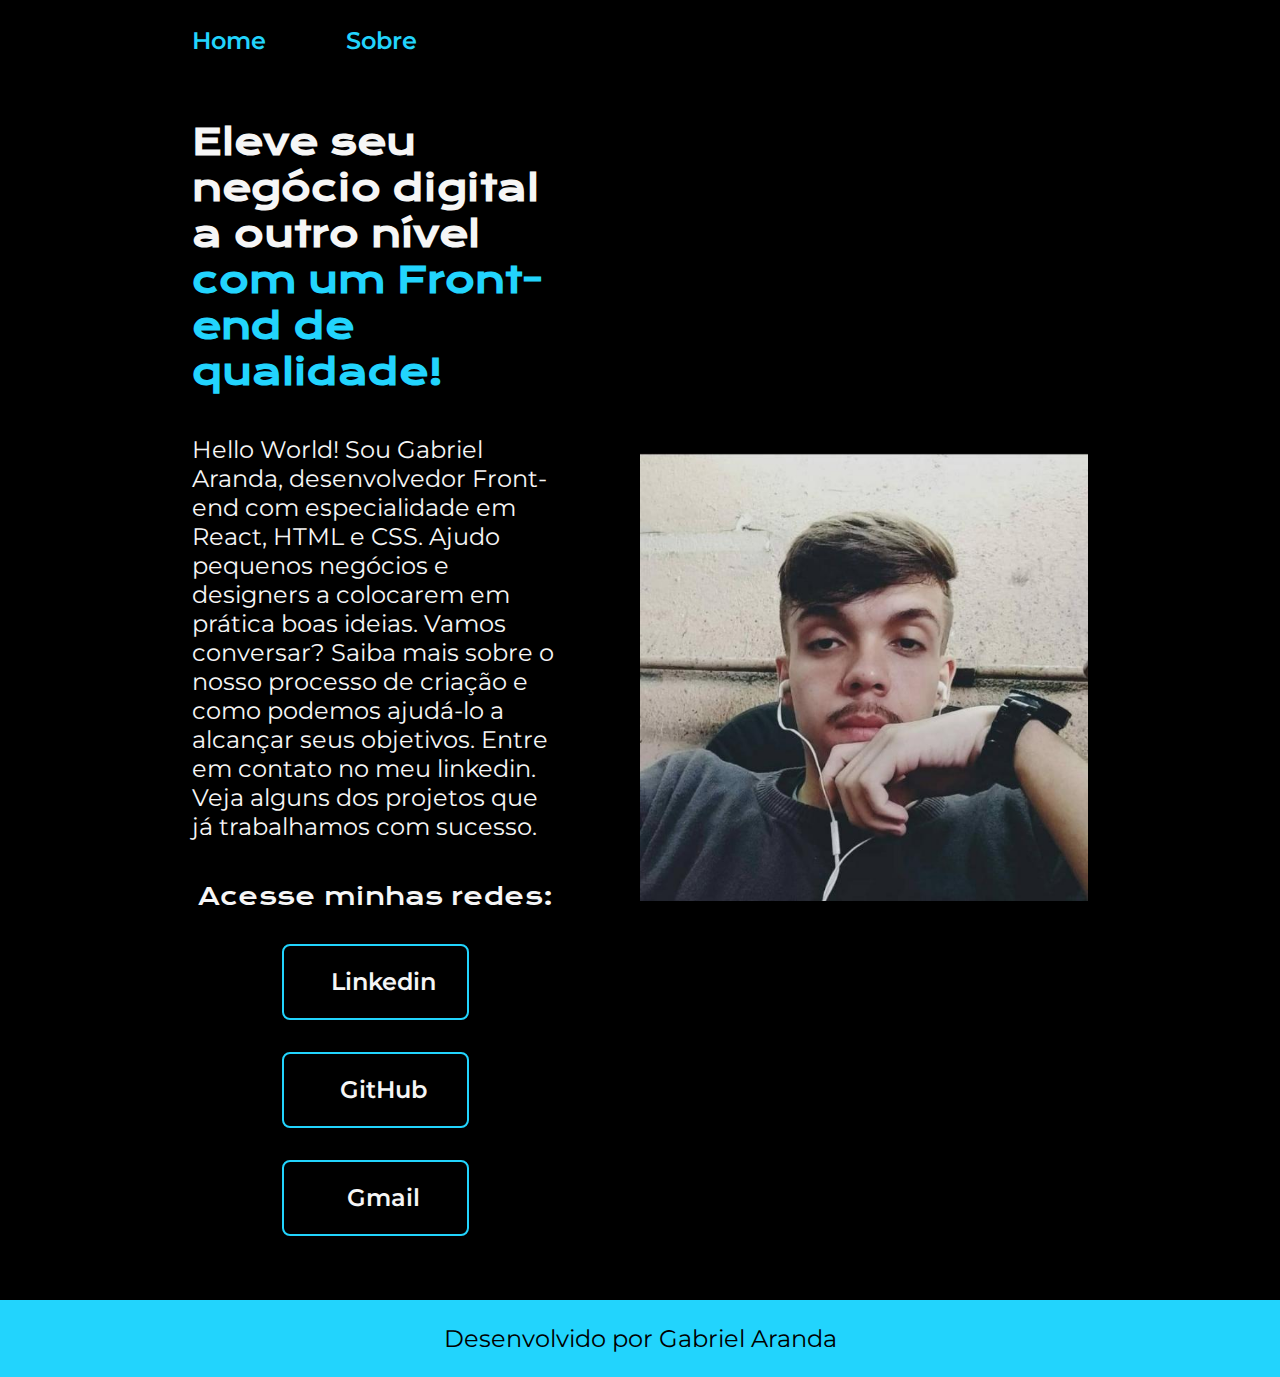
<file: index.html>
<!DOCTYPE html>
<html lang="en">
<head>
    <meta charset="UTF-8">
    <meta http-equiv="X-UA-Compatible" content="IE=edge">
    <meta name="viewport" content="width=device-width, initial-scale=1.0">
    <link rel="stylesheet" href="style.css">
    <link rel="stylesheet" href="https://cdnjs.cloudflare.com/ajax/libs/font-awesome/6.0.0-beta3/css/all.min.css"
        integrity="sha512-Fo3rlrZj/k7ujTnHg4CGR2D7kSs0v4LLanw2qksYuRlEzO+tcaEPQogQ0KaoGN26/zrn20ImR1DfuLWnOo7aBA=="
        crossorigin="anonymous" referrerpolicy="no-referrer" />
    <title>Portfolio</title>
</head>
<body>
    <header class="cabecalho">
        <nav class="cabecalho__menu">
            <a class="cabecalho__menu__link" href="index.html">Home</a>
            <a class="cabecalho__menu__link" href="about.html">Sobre</a>
        </nav>
    </header>
    <main class="apresentacao">
        <section class="apresentacao__conteudo">
            <h1 class="apresentacao__conteudo__titulo">
                Eleve seu negócio digital a outro nível <strong class="titulo-destaque">com um Front-end de qualidade!</strong>
            </h1>
            <p class="apresentacao__conteudo__texto">
                Hello World! Sou Gabriel Aranda, desenvolvedor Front-end com especialidade em React, HTML e CSS. Ajudo pequenos negócios e designers a colocarem em prática boas ideias. Vamos conversar?
                Saiba mais sobre o nosso processo de criação e como podemos ajudá-lo a alcançar seus objetivos. Entre em contato no meu linkedin.
                Veja alguns dos projetos que já trabalhamos com sucesso.
            </p>
            <div class="apresentacao__links">
                <h2 class="apresentacao__links__subtitulo">Acesse minhas redes:</h2>
                <a class="apresentacao__links__link" href="https://linkedin.com/in/gabriel-arandaa" target="_blank"> <i class=" fa-brands fa-linkedin fa-1x"></i>
                    Linkedin
                </a>
                <a class="apresentacao__links__link" href="https://github.com/Gabriel-Aranda1406" target="_blank"> <i class="fa-brands fa-github fa-1x"></i>
                    GitHub
                </a>
                <a class="apresentacao__links__link" href="mailto:biel.aranda234@gmail.com" target="_blank"><i class="fa-brands fa-google fa-1x"></i> Gmail</a> 
            </div>
        </section>
        <img class="apresentacao__imagem" src="img/WhatsApp Image 2024-02-09 at 15.11.52.jpeg" alt="foto do Gabriel Aranda">
    </main>
    <footer class="rodape">
        <p>Desenvolvido por Gabriel Aranda</p>
    </footer>
</body>
</html>
</file>
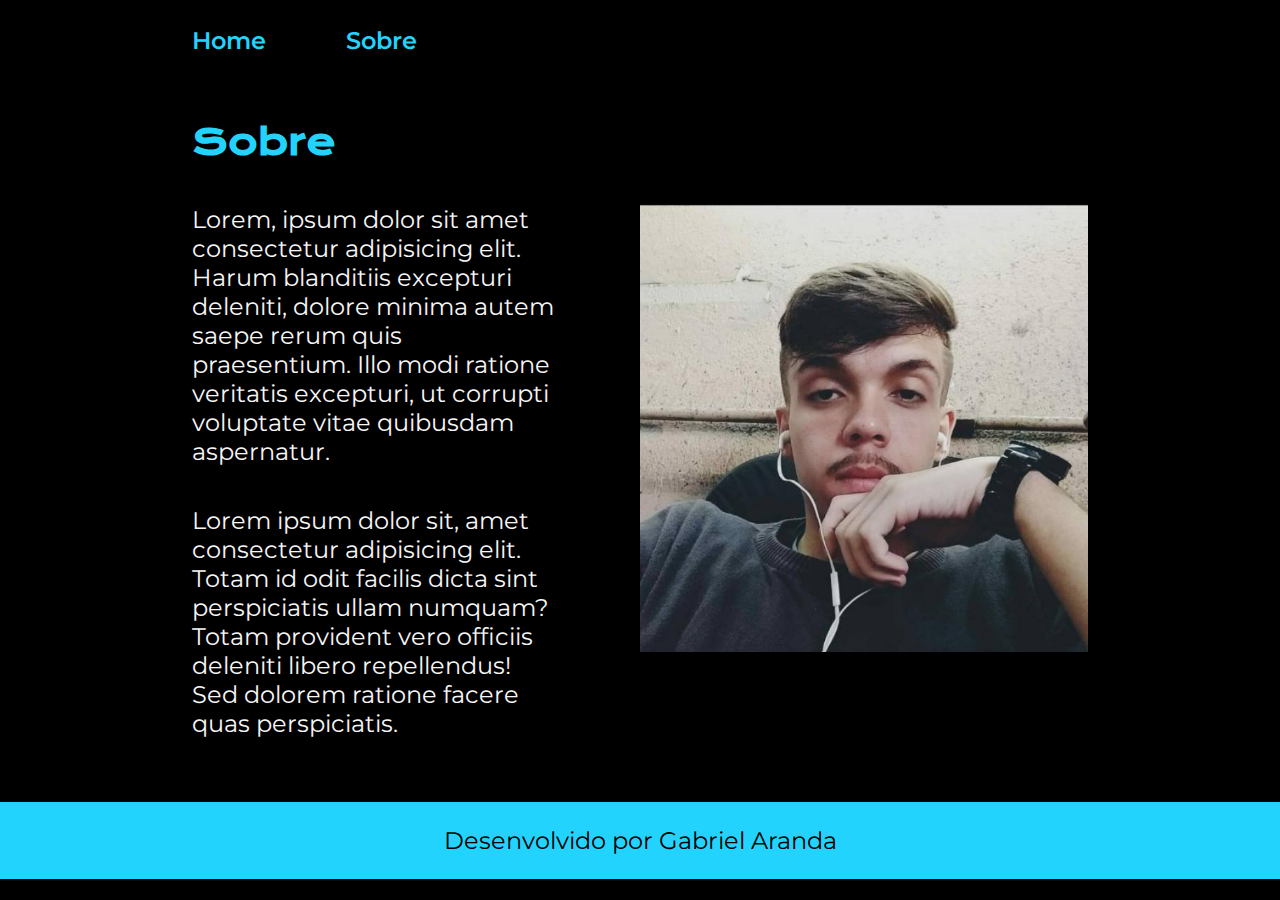
<file: about.html>
<!DOCTYPE html>
<html lang="pt-br">
<head>
    <meta charset="UTF-8">
    <meta name="viewport" content="width=device-width, initial-scale=1.0">
    <link rel="stylesheet" href="style.css">
    <title>Sobre</title>
</head>
<body>
    <header class="cabecalho">
        <nav class="cabecalho__menu">
            <a class="cabecalho__menu__link" href="index.html">Home</a>
            <a class="cabecalho__menu__link" href="about.html">Sobre</a>
        </nav>
    </header>
    
    <main class="apresentacao">
        <section class="apresentacao__conteudo">
            <h1 class="apresentacao__conteudo__titulo corzinha">Sobre</h1>
            <p class="apresentacao__conteudo__texto">Lorem, ipsum dolor sit amet consectetur adipisicing elit. Harum blanditiis excepturi deleniti, dolore minima autem saepe rerum quis praesentium. Illo modi ratione veritatis excepturi, ut corrupti voluptate vitae quibusdam aspernatur.</p>
            <p class="apresentacao__conteudo__texto">Lorem ipsum dolor sit, amet consectetur adipisicing elit. Totam id odit facilis dicta sint perspiciatis ullam numquam? Totam provident vero officiis deleniti libero repellendus! Sed dolorem ratione facere quas perspiciatis.</p>
        </section>
        <img class="apresentacao__imagem" src="img/WhatsApp Image 2024-02-09 at 15.11.52.jpeg" alt="Gabriel Aranda foto">
    </main>
    
    <footer class="rodape">
        <p>Desenvolvido por Gabriel Aranda</p>
    </footer>
</body>
</html>
</file>
<file: style.css>
@import url('https://fonts.googleapis.com/css2?family=Krona+One&family=Montserrat:wght@400;600&display=swap');

:root {
    --cor-primaria: #000000;
    --cor-secundaria: #F6F6F6;
    --cor-terciaria: #22D4FD;
    --cor-hover: #272727;

    --fonte-primaria: 'Krona One', sans-serif;
    --fonte-secundaria: 'Montserrat', sans-serif;
}
*{
    margin: 0;
    padding: 0;
}

body{
    box-sizing: border-box;
    background-color: var(--cor-primaria);
    color: var(--cor-secundaria);
}
.cabecalho{
    padding: 2% 0% 0% 15%;
}
.cabecalho__menu{
    display: flex;
    gap: 80px;
}
.cabecalho__menu__link{
    font-family: var(--fonte-secundaria);
    font-size: 1.5rem;
    font-weight: 600;
    color: var(--cor-terciaria);
    text-decoration: none;
}

.cabecalho__menu__link:hover{
    animation: scaleButton 1s alternate infinite;
}

@keyframes scaleButton {
    from {
        transform: scale(1);
    }
    to {
        transform: scale(1.25);
    }
}

.apresentacao{
    padding: 5% 15%;
    display: flex;
    align-items: center;
    justify-content: space-between;
    gap: 82px;
}
.apresentacao__conteudo{
    width: 50%;
    display: flex;
    flex-direction: column;
    gap: 40px;
}

.apresentacao__conteudo__titulo{
    font-size: 2.25rem;
    font-family: var(--fonte-primaria);
}

.corzinha {
    color: var(--cor-terciaria);
}
.titulo-destaque{
    color: var(--cor-terciaria);
}
.apresentacao__conteudo__texto{
    font-size: 1.5rem;
    font-family: var(--fonte-secundaria);
}

.apresentacao__links{
    display: flex;
    flex-direction: column;
    justify-content: space-between;
    align-items: center;
    gap: 32px;
}
.apresentacao__links__subtitulo{
    font-family: var(--fonte-primaria);
    font-weight: 400;
    font-size: 1.5rem;
}
.apresentacao__links__link{
    display: flex;
    justify-content: center;
    gap: 16px;
    border: 2px solid var(--cor-terciaria);
    width: 50%;
    text-align: center;
    border-radius: 8px;
    font-size: 1.5rem;
    font-weight: 600;
    padding: 21.5px 0;
    text-decoration: none;
    color: var(--cor-secundaria);
    font-family: var(--fonte-secundaria);
}
.apresentacao__links__link:hover{
    background-color: var(--cor-hover);
    animation: scaleButton 1s alternate infinite;
}

.apresentacao__imagem{
    width: 50%;
}

.rodape{
    color: var(--cor-primaria);
    background-color: var(--cor-terciaria);
    padding: 24px;
    text-align: center;
    font-family: var(--fonte-secundaria);
    font-size: 1.5rem;
    font-weight: 400;
}

@media (max-width: 1200px){
    .cabecalho {
        padding: 10%;
    }

    .cabecalho__menu {
        justify-content: center;
    }
    
    .apresentacao {
        flex-direction: column-reverse;
        padding: 5%;
    }
    }

    .apresentacao__conteudo {
        width: auto;

    }
</file>
